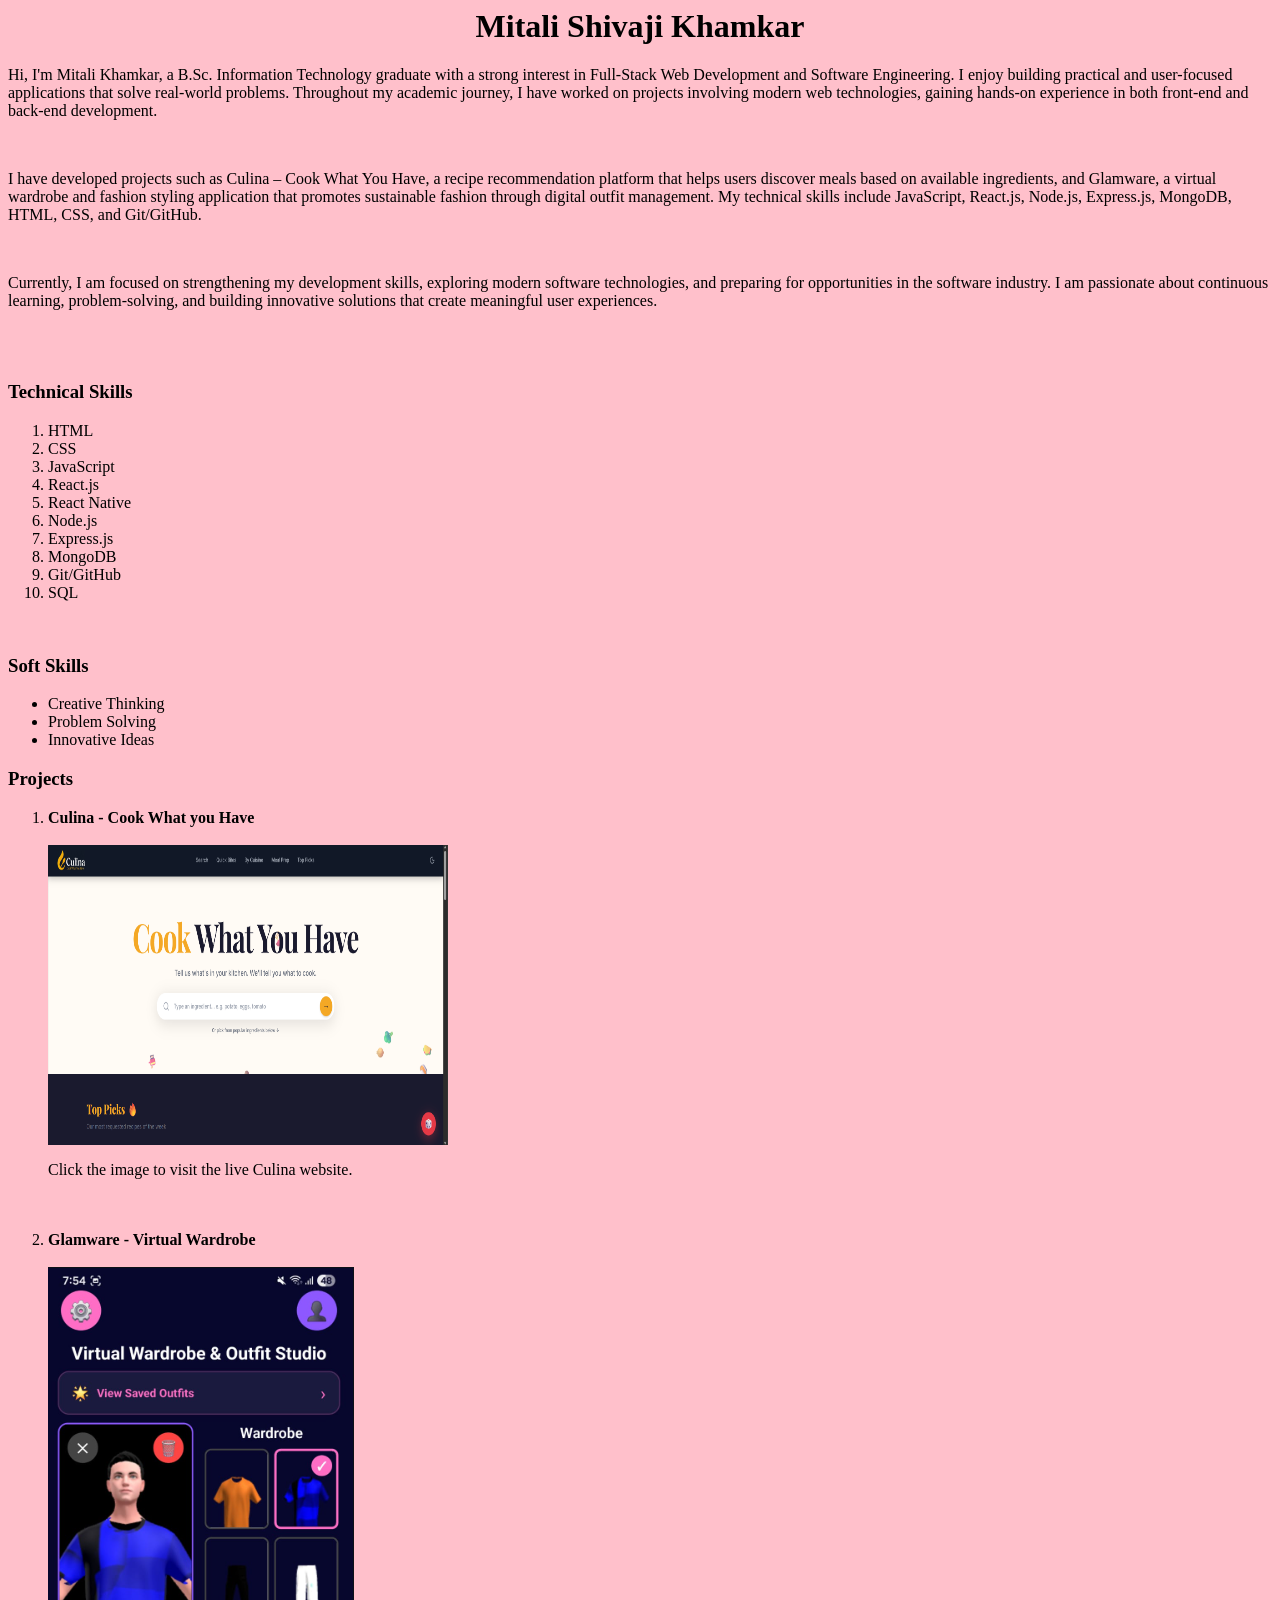
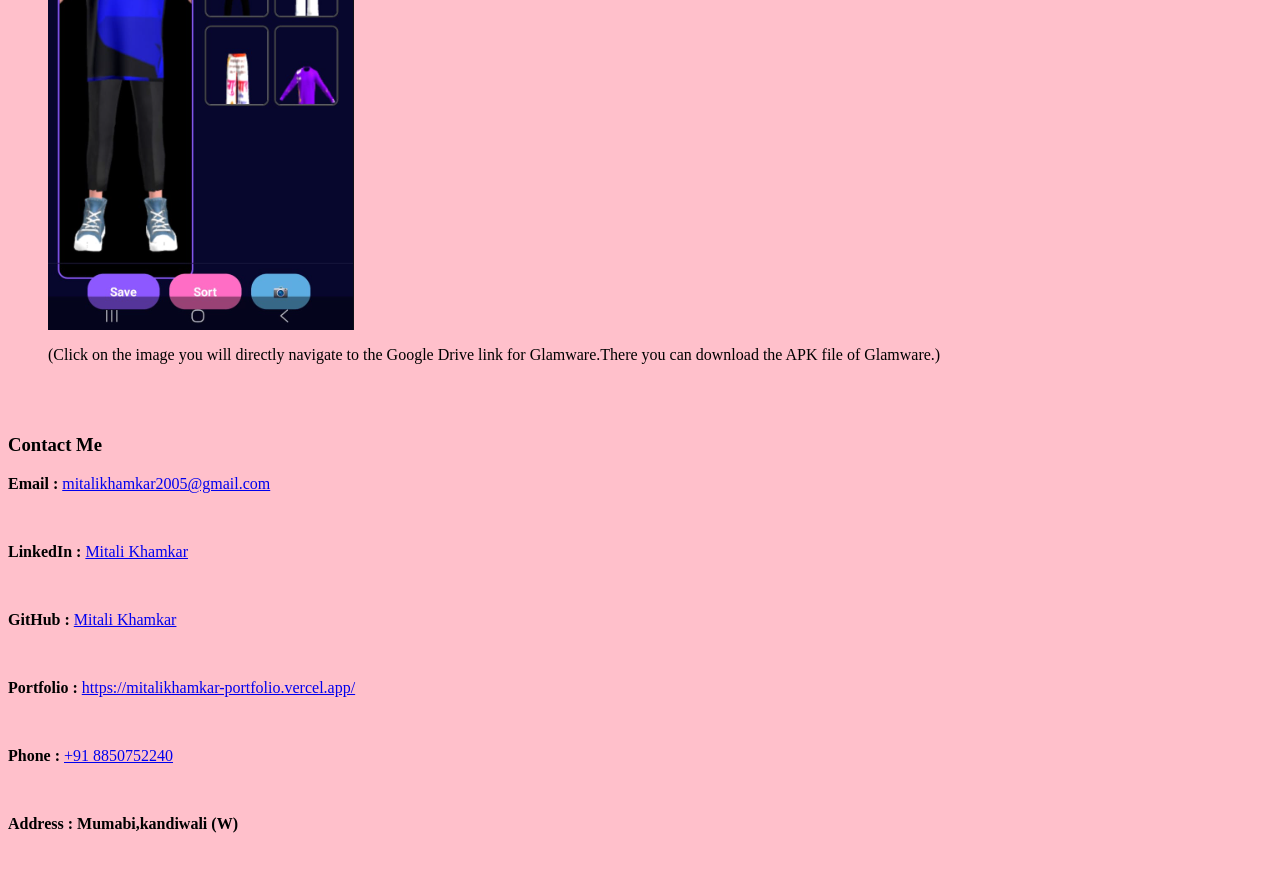
<file: Day 1 HTML BIO PAGE/index.html>
<html>
    <head>
        <title>My First Bio Page</title>
    </head>
    <body bgcolor="pink">
        <h1 align="center">Mitali Shivaji Khamkar</h1>
        <p>Hi, I'm Mitali Khamkar, a B.Sc. Information Technology graduate with a strong interest in Full-Stack Web Development and Software Engineering. I enjoy building practical and user-focused applications that solve real-world problems. Throughout my academic journey, I have worked on projects involving modern web technologies, gaining hands-on experience in both front-end and back-end development.</p><br>
        <p>I have developed projects such as Culina – Cook What You Have, a recipe recommendation platform that helps users discover meals based on available ingredients, and Glamware, a virtual wardrobe and fashion styling application that promotes sustainable fashion through digital outfit management. My technical skills include JavaScript, React.js, Node.js, Express.js, MongoDB, HTML, CSS, and Git/GitHub.</p><br>
        <p>Currently, I am focused on strengthening my development skills, exploring modern software technologies, and preparing for opportunities in the software industry. I am passionate about continuous learning, problem-solving, and building innovative solutions that create meaningful user experiences.</p><br>
        <br>
        <h3>Technical Skills</h3>
        <ol>
            <li>HTML</li>
            <li>CSS</li>
            <li>JavaScript</li>
            <li>React.js</li>
            <li>React Native</li>
            <li>Node.js</li>
            <li>Express.js</li>
            <li>MongoDB</li>
            <li>Git/GitHub</li>
            <li>SQL</li>
        </ol><br>
        <h3>Soft Skills</h3>
        <ul>
            <li>Creative Thinking</li>
            <li>Problem Solving</li>
            <li>Innovative Ideas</li>
        </ul>
        <h3>Projects</h3>
        <ol>
            <li><b>Culina - Cook What you Have</b></li><br>
            <a href="https://culina-xi.vercel.app/" target="_blank">
                <img src="Culina.png" alt="Culina UI" height="300" width="400">
            </a><br>
            <p>Click the image to visit the live Culina website.</p><br><br>
            <li><b>Glamware - Virtual Wardrobe</b></li><br>
            <a href="https://drive.google.com/file/d/13FktusnJyjwBuCW7rIHNEMRoeptUEWVV/view" target="_blank">
                <img src="Glamware.png" alt="Glamware UI">
            </a><br>
            <p>(Click on the image you will directly navigate to the Google Drive link for Glamware.There you can download the APK file of Glamware.)</p><br><br>
        </ol>
        <h3>Contact Me</h3>
        <p><b>Email : </b><a href="mailto:mitalikhamkar2005@gmail.com">mitalikhamkar2005@gmail.com</a></p><br>
        <p><b>LinkedIn : </b><a href="https://www.linkedin.com/in/mitali-khamkar" target="_blank">Mitali Khamkar</a></p><br>
        <p><b>GitHub : </b><a href="https://github.com/mitalikhamkar" target="_blank">Mitali Khamkar</a></p><br>
        <p><b>Portfolio : </b><a href="https://mitalikhamkar-portfolio.vercel.app/" target="_blank">https://mitalikhamkar-portfolio.vercel.app/</a></p><br>
        <p><b>Phone : </b><a href="tel:+91 8850752240">+91 8850752240</a></p><br>
        <p><b>Address : Mumabi,kandiwali (W)</b></p><br>
    </body>
</html>
</file>
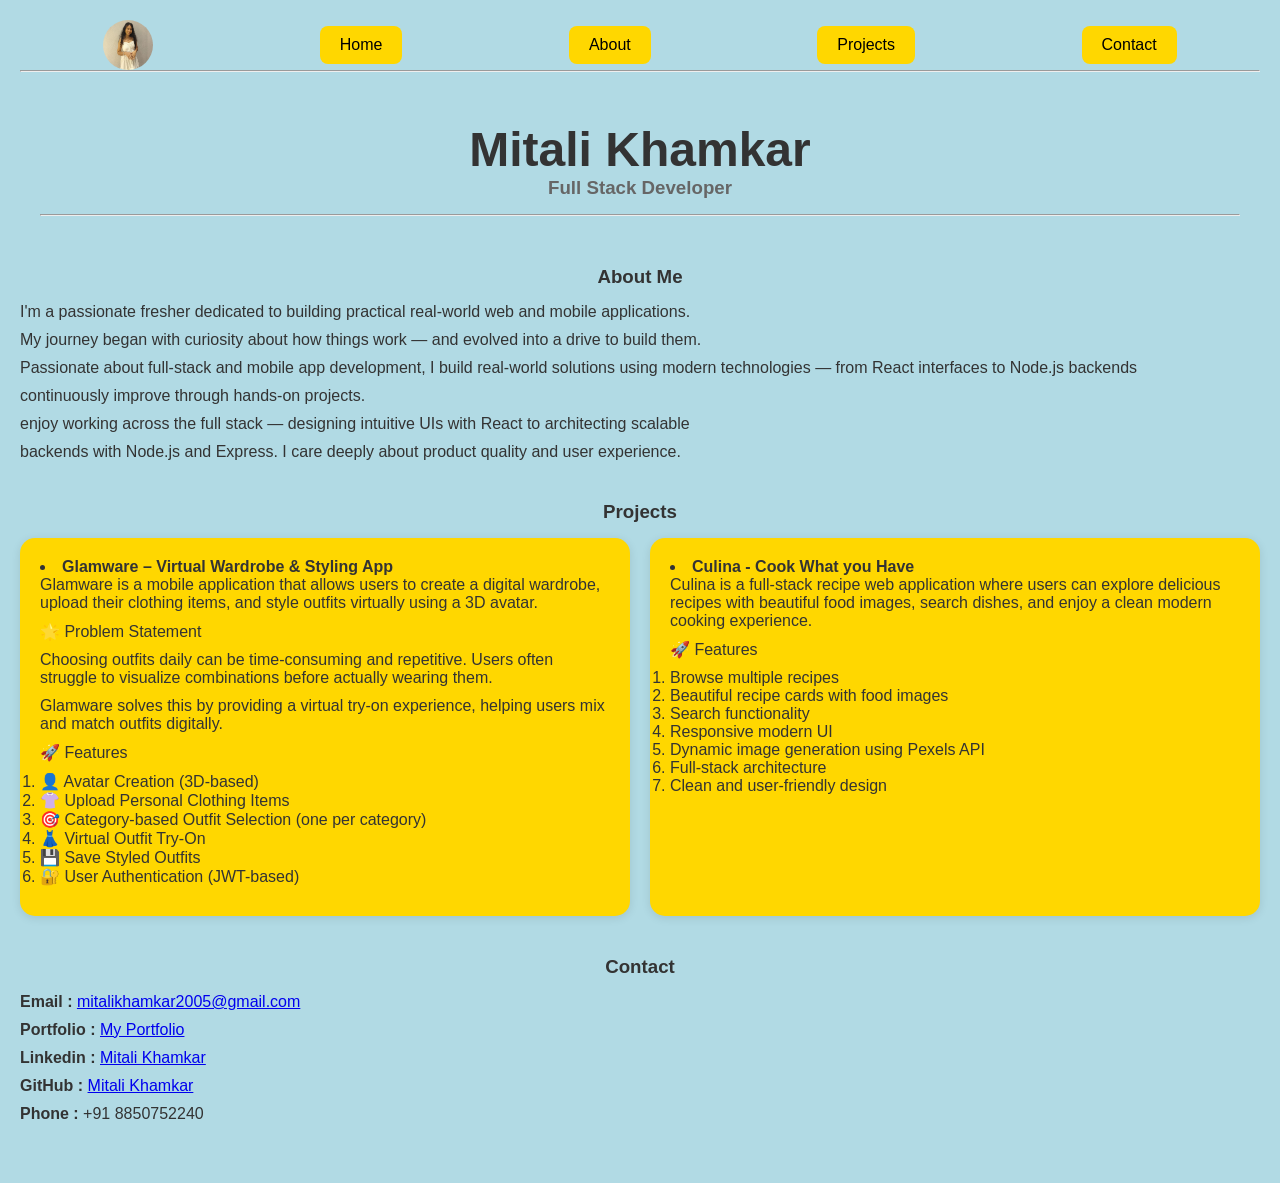
<file: Day 3 CSS-FLEXBOX-GRID-RESPONSIVE/index.html>
<html>
    <head>
        <title>My Basic portfolio</title>
        <link rel="stylesheet" href="style.css">
    </head>
    <body>
        <div class="flex-container">
            <img src="mitali-photo.jpeg" alt="profile photo" width="50" height="50" class="classIMG">
            <a href="#Home" class="nav-link">Home</a>
            <a href="#About" class="nav-link">About</a>
            <a href="#Projects" class="nav-link">Projects</a>
            <a href="#Contact" class="nav-link">Contact</a>
        </div><hr>
        <section class="hero">
        <h1 id="Home">Mitali Khamkar</h1>
        <h3>Full Stack Developer</h3><hr>
        </section>
        <h3 id="About">About Me</h3>
        <p>I'm a passionate fresher dedicated to building practical real-world web and mobile applications.</p>
            <p>My journey began with curiosity about how things work — and evolved into a drive to build them.</p>
            <p>Passionate about full-stack and mobile app development, I build real-world solutions using modern technologies — 
            from React interfaces to Node.js backends</p>
            <p>continuously improve through hands-on projects.</p>
            <p>enjoy working across the full stack — designing intuitive UIs with React to architecting scalable</p>
            <p>backends with Node.js and Express. I care deeply about product quality and user experience.</p>
        <section id="Projects">
        <h3>Projects</h3>
            <div class="projects-container">
            <div class="project-card"><li><b>Glamware – Virtual Wardrobe & Styling App</b></li>
            <p>Glamware is a mobile application that allows users to create a digital wardrobe, upload their clothing items, and style outfits virtually using a 3D avatar.

            <p>🌟 Problem Statement</p>
            <p>Choosing outfits daily can be time-consuming and repetitive. Users often struggle to visualize combinations before actually wearing them.</p>

            <p>Glamware solves this by providing a virtual try-on experience, helping users mix and match outfits digitally.</p>
            <p>
            🚀 Features
            <ol>
            <li>👤 Avatar Creation (3D-based)</li>
            <li>👚 Upload Personal Clothing Items</li>
            <li>🎯 Category-based Outfit Selection (one per category)</li>
            <li>👗 Virtual Outfit Try-On</li>
            <li>💾 Save Styled Outfits</li>
            <li>🔐 User Authentication (JWT-based)</li>
            </ol></p></div>
            <div class="project-card">
            <li><b>Culina - Cook What you Have</b></li>
            <p>Culina is a full-stack recipe web application where users can explore delicious recipes with beautiful food images, search dishes, and enjoy a clean modern cooking experience.
            <p>🚀 Features
            <ol>
            <li>Browse multiple recipes</li>
            <li>Beautiful recipe cards with food images</li>
            <li>Search functionality</li>
            <li>Responsive modern UI</li>
            <li>Dynamic image generation using Pexels API</li>
            <li>Full-stack architecture</li>
            <li>Clean and user-friendly design</li>
            </ol>
        </p></div></div>
        </section>
        <section id="Contact">
        <h3>Contact</h3>
        <p><b>Email : </b><a href="mailto:mitalikhamkar2005@gmail.com">mitalikhamkar2005@gmail.com</a></p>
        <p><b>Portfolio : </b><a href="https://mitalikhamkar-portfolio.vercel.app/">My Portfolio</a></p>
        <p><b>Linkedin : </b><a href="https://www.linkedin.com/in/mitali-khamkar/">Mitali Khamkar</a></p>
        <p><b>GitHub : </b><a href="https://github.com/mitalikhamkar">Mitali Khamkar</a></p>
        <p><b>Phone : </b>+91 8850752240</p>
        </section>
    </body>
</html>
</file>
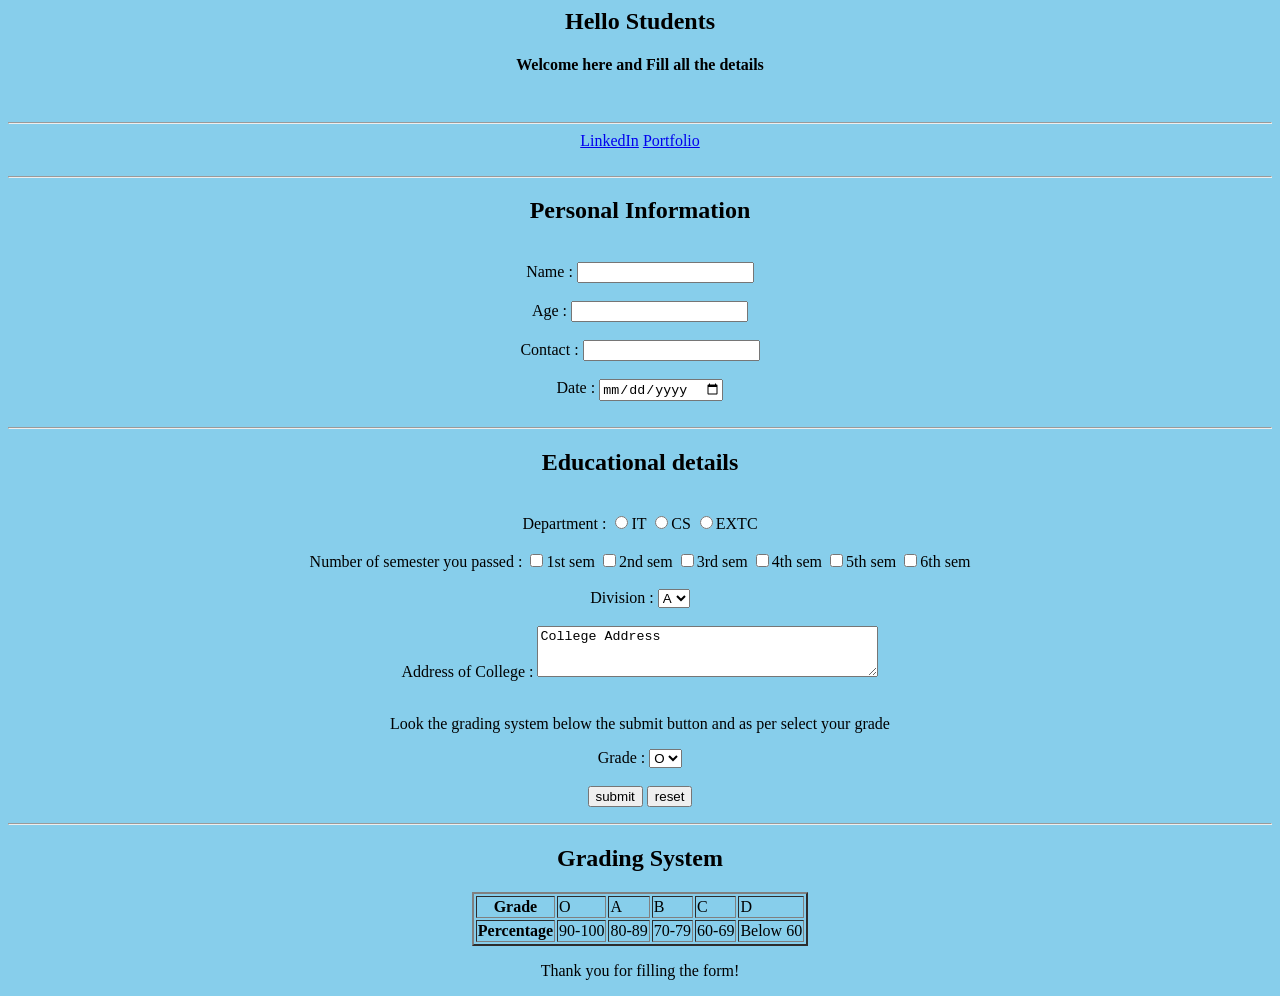
<file: Day 2 HTML-SEMANTIC-FORM/form.html>
<html>
    <header>
        <h2 align="center">Hello Students</h2>
        <h4 align="center">Welcome here and Fill all the details</h4><br>
    </header><hr>
    <head>
        <title>My Form</title>
    </head>
    <body bgcolor="skyblue" align="center">
        <nav align="center">
            <a href="https://www.linkedin.com/in/mitali-khamkar">LinkedIn</a>
            <a href="https://mitalikhamkar-portfolio.vercel.app/">Portfolio</a>
        </nav><br><hr>
        <main>
            <form method="POST">
                <section>
                    <h2>Personal Information</h2><br>
                    <label>Name : </label>     <input type="text" name="name"><br><br>
                    <label>Age : </label>      <input type="number" name="num"><br><br>
                    <label>Contact : </label>  <input type="tel" name="number" required><br><br>
                    <label>Date : </label>     <input type="date" name="date"><br><br>
                </section><hr>
                <section>
                    <h2>Educational details</h2><br>
                    <label>Department : </label>   <input type="radio" name="department" value="IT">IT
                                                   <input type="radio" name="department" value="CS">CS
                                                   <input type="radio" name="department" value="EXTC">EXTC<br><br>
                    <label>Number of semester you passed : </label> <input type="checkbox" name="sem1">1st sem
                                                   <input type="checkbox" name="sem2">2nd sem
                                                   <input type="checkbox" name="sem3">3rd sem
                                                   <input type="checkbox" name="sem4">4th sem
                                                   <input type="checkbox" name="sem5">5th sem
                                                   <input type="checkbox" name="sem6">6th sem<br><br>
                    <label>Division : </label>     <select>
                                                    <option value="A">A</option>
                                                    <option value="B">B</option>
                                                    <option value="C">C</option>
                                                    <option value="D">D</option>
                                                    </select><br><br>
                    
                    <label>Address of College : </label> <textarea name="address" rows="3" cols="40">College Address</textarea><br><br>
                    <p>Look the grading system below the submit button and as per select your grade</p>
                    <label>Grade : <select> 
                                        <option value="O">O</option>
                                        <option value="A">A</option>
                                        <option value="B">B</option>
                                        <option value="C">C</option>
                                        <option value="D">D</option>
                                    </select></label><br><br>
                    <input type="submit" value="submit">   <input type="reset" value="reset">
                </section>
            </form><hr>
            <section>
                <h2>Grading System</h2>
                <table border="2" align="center">
                    <tr>
                        <th>Grade</th>
                        <td>O</td>
                        <td>A</td>
                        <td>B</td>
                        <td>C</td>
                        <td>D</td>
                    </tr>
                    <tr>
                        <th>Percentage</th>
                        <td>90-100</td>
                        <td>80-89</td>
                        <td>70-79</td>
                        <td>60-69</td>
                        <td>Below 60</td>
                    </tr>
                </table>
            </section>
        </main>
        <footer align="center">
            <p>Thank you for filling the form!</p>
        </footer>
    </body>
</html>
</file>
<file: Day 3 CSS-FLEXBOX-GRID-RESPONSIVE/style.css>
*{
    margin:0;
    padding:0;
    box-sizing:border-box;
}
body{
    font-family:Arial,sans-serif;
    background-color:#b1dae4;
    color:#333;
    padding:20px;
}
.hero{
    text-align:center;
    padding:10px 20px;
}
.hero h1{
    font-size:3rem;
}

.hero h3{
    color:#666;
}
.classIMG{
    width:50px;
    height:50px;
    border-radius:50%;
}
@media (max-width:768px){

.flex-container{
    flex-direction:column;
    gap:10px;
}

}
.flex-container {
    display:flex;
    flex-wrap:wrap;
    flex-direction:row;
    justify-content:space-around;
    align-items:center;
}
.flex-item {
   padding: 10px 20px;
}
.flex-item1 {
    background-color: gold;
}
.flex-item2 {
    background-color: gold;
}
.flex-item3 {
    background-color: gold;
}
.flex-item4 {
    background-color: gold;
}
h1,h3{
    text-align:center;
}
.projects-container{
    display:grid;
    grid-template-columns:1fr 1fr;
    gap:20px;
}
.project-card{
    background:gold;
    padding:20px;
    border-radius:15px;
    box-shadow:0 2px 10px rgba(0,0,0,0.1);
}
@media (max-width:768px){

.projects-container{
    grid-template-columns:1fr;
}

}
.nav-link{
    background:gold;
    padding:10px 20px;
    text-decoration:none;
    color:black;
    border-radius:8px;
}
#Contact{
    margin-top:40px;
}
section{
    margin:40px 0;
}

h1{
    font-size:48px;
}

h2,h3{
    margin-bottom:15px;
}

p{
    margin-bottom:10px;
}
</file>
